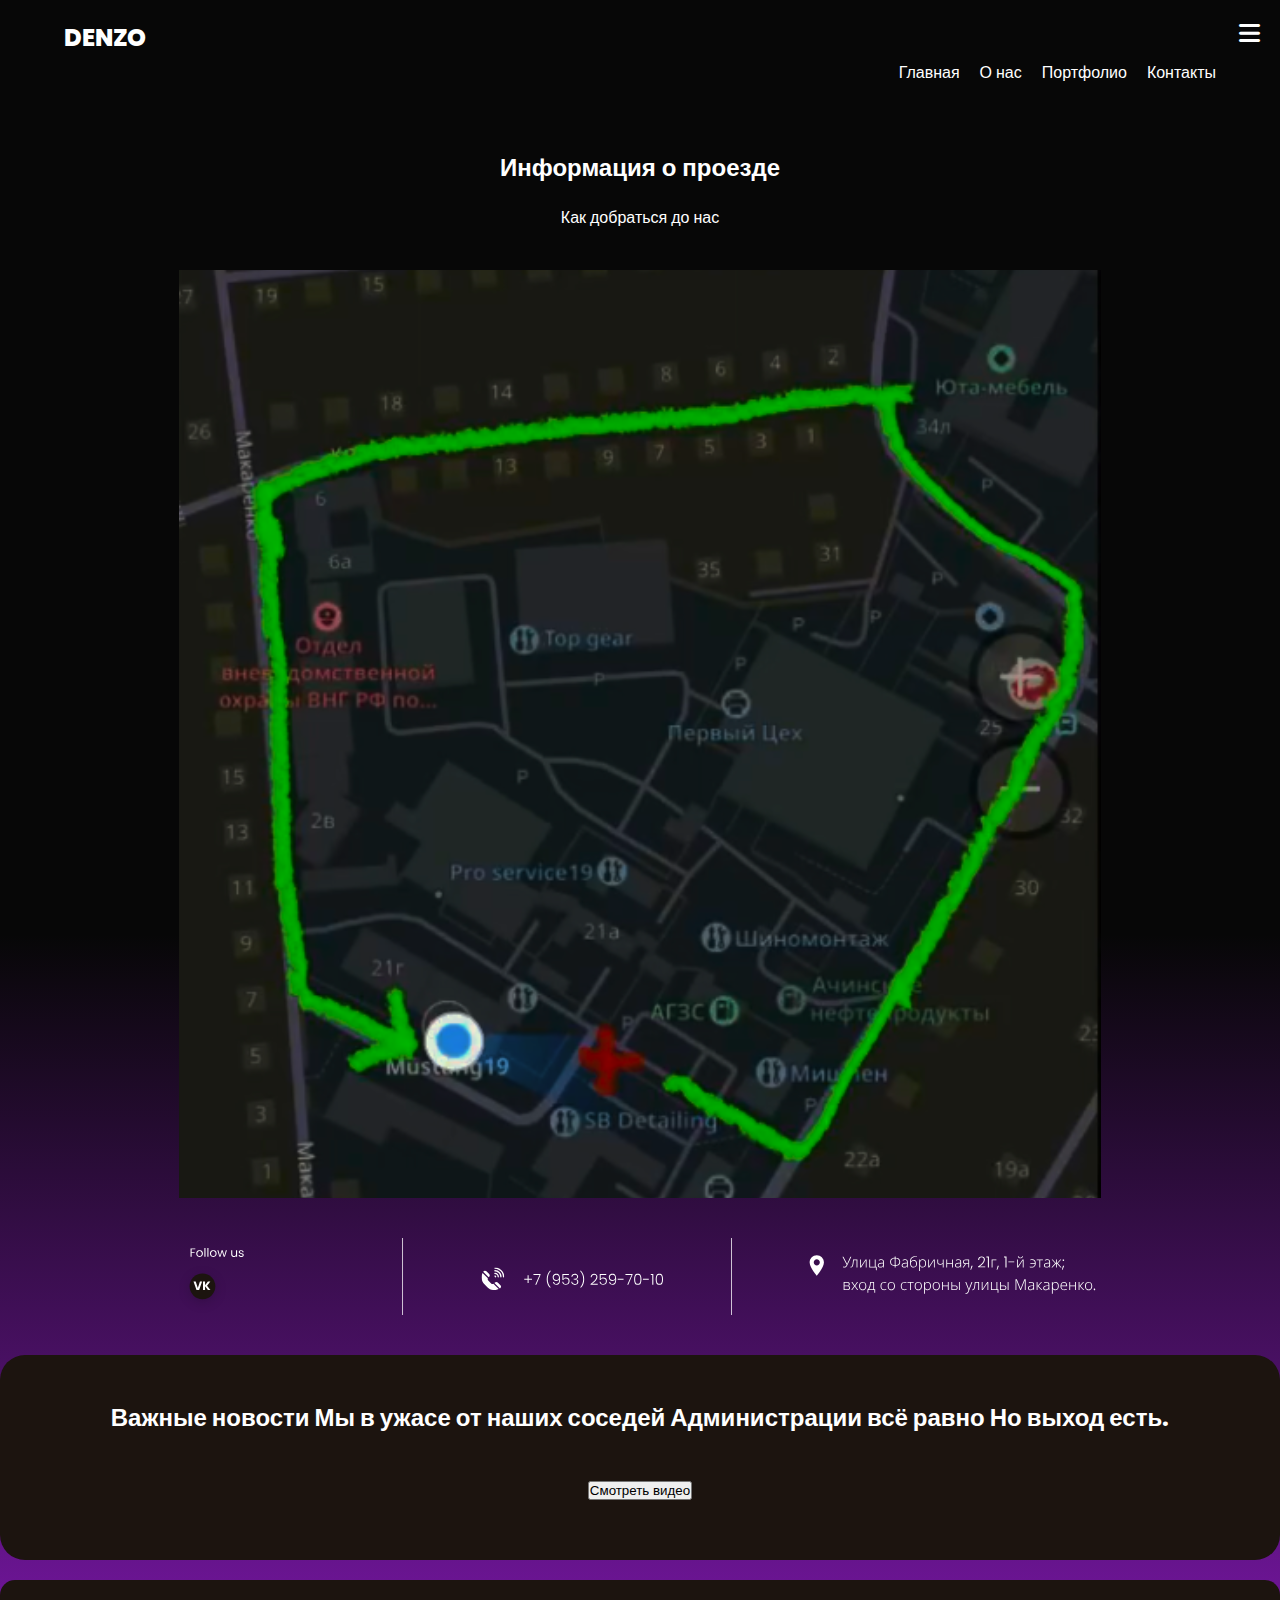
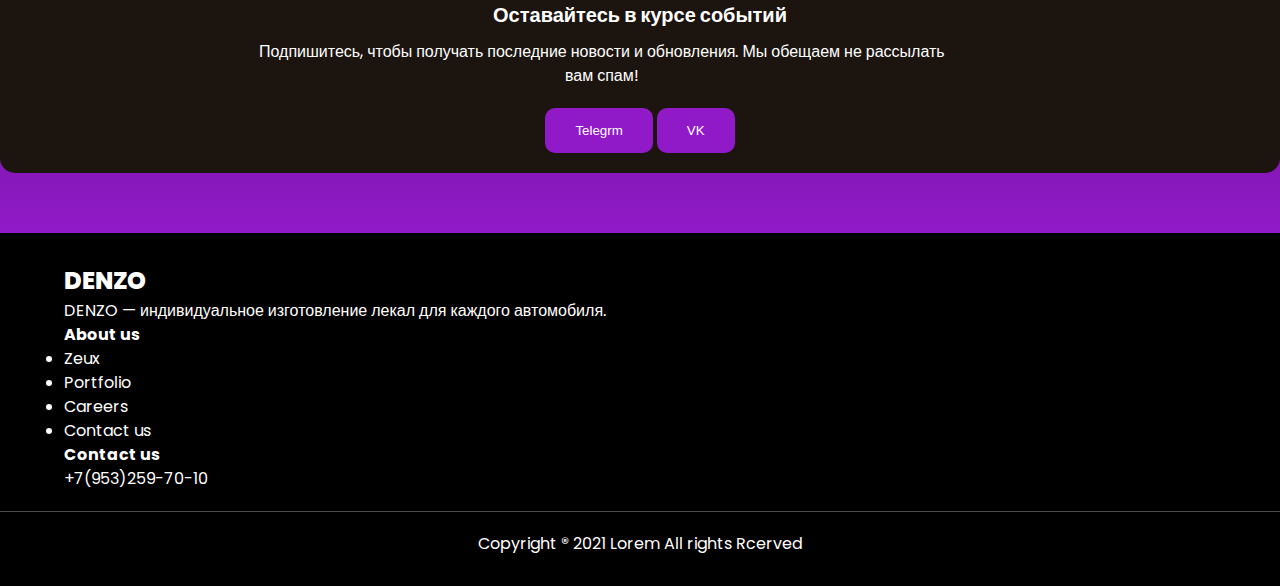
<file: contact.html>
<!DOCTYPE html>
<html lang="en">

<head>
     <meta charset="UTF-8">
    <meta name="viewport" content="width=device-width, initial-scale=1.0">
    <title>DENZO</title>
    <link rel="stylesheet" href="main.css">
    <link rel="stylesheet" href="https://cdnjs.cloudflare.com/ajax/libs/font-awesome/6.0.0/css/all.min.css" integrity="sha512-9usAa10IRO0HhonpyAIVpjrylPvoDwiPUiKdWk5t3PyolY1cOd4DSE0Ga+ri4AuTroPR5aQvXU9xC6qOPnzFeg==" crossorigin="anonymous" referrerpolicy="no-referrer" />
</head>
<body>
    <div class="wapper">
        <header>
            <div class="container">
                <a href="#" class="Logo">DENZO</a>
                <nav>
                    <ul>
                       <li><a href="/index.html">Главная</a></li>
                       <li><a href="/about.html">О нас</a></li>
                       <li><a href="/portfolio.html">Портфолио</a></li>
                       <li><a href="/contact.html">Контакты</a></li>
                    </ul>
                </nav>

                <div class="menu-container">
                    <button class="menu-button">
                        <i class="fas fa-bars"></i> <!-- Иконка меню -->
                    </button>
                    <div class="menu-dropdown">
                        <a href="/index.html">
                            <i class="fas fa-home"></i> Главная
                        </a>
                        <a href="/about.html">
                            <i class="fas fa-info-circle"></i> О нас
                        </a>
                        <a href="/portfolio.html">
                            <i class="fas fa-camera"></i> Портфолио
                        </a>
                        <a href="/contact.html">
                            <i class="fas fa-envelope"></i> Контакты
                        </a>
                    </div>
                </div>

            </div>
        </header>
        <script src="script.js"></script>


        <div class="contact container">
            <h1>Информация о проезде</h1>
            <p>Как добраться до нас</p>
            <img src="img/Rectangle 277.svg" alt="">
            <div class="img">
                <img src="img/Group 115.svg" alt="">
            </div>
        </div>

        <div class="conteiner videou">
            <h3>Важные новости
            Мы в ужасе от наших соседей
            Администрации всё равно
            Но выход есть.</h3>
            <Button class="btn"><a href="https://vk.com/wall-159672724_2592">Смотреть видео</a></Button>
        </div>

        <div class="conteiner email">
            <div class="block">
                <div>
                    <h4>Оставайтесь в курсе событий</h4>
                    <p>Подпишитесь, чтобы получать последние новости и обновления.
                    Мы обещаем не рассылать вам спам!</p>
                </div>
                <div>
                    <Button class="btn"><a href="https://t.me/DENZO_3D_EVA">Telegrm</a></Button>
                    <Button class="btn"><a href="https://t.me/DENZO_3D_EVA">VK</a></Button>
                </div>
            </div>
        </div>
    </div>

    <footer>
        <div class="block container">
            <div>
                <span class="logo">DENZO</span>
                <p>DENZO — индивидуальное изготовление лекал для каждого автомобиля. </p>
            </div>
            <div>
                <h4>About us</h4>
                <ul>
                    <li>Zeux</li>
                    <li>Portfolio</li>
                    <li>Careers</li>    
                    <li>Contact us</li>
            </div>
            <div>
                <h4>Contact us</h4>
                <p>+7(953)259-70-10</p>
            </div>
        </div>
        <hr>
        <p>Copyright ® 2021 Lorem All rights Rcerved</p>
    </footer>
</body>
</html>
</file>
<file: main.css>
/* Общие стили */
@import url('https://fonts.googleapis.com/css2?family=Poppins:wght@500;700;800&display=swap');

* {
    margin: 0;
    padding: 0;
    box-sizing: border-box; /* Важно для адаптивности */
}

body {
    font-family: "Poppins", sans-serif;
    font-weight: 400;
    color: #fff;
    font-size: 16px;
    line-height: 1.5;
}

a {
    text-decoration: none;
    color: inherit;
}

img {
    max-width: 100%;
    height: auto;
    display: block;
}

.wapper {
    background: linear-gradient(180deg, rgba(7, 7, 7, 1) 51%, rgba(144, 26, 199, 1) 100%);
    width: 100%;
    overflow-x: hidden;
}

.container {
    width: 90%; /* Адаптивный контейнер */
    margin: 0 auto;
    max-width: 1400px; /* Ограничение максимальной ширины */
}

header {
    padding: 20px 0;
    display: flex;
    align-items: center;
    justify-content: space-between;
    position: relative; /*  */
}

header .Logo {
    text-transform: uppercase;
    font-size: 24px;
    font-weight: 800;
}

/* === Меню === */

.menu-container {
    position: absolute;
    top: 20px;
    right: 20px; /* Или left: 20px; для левого угла */
    z-index: 10;
}

.menu-button {
    background: transparent;
    color: white;
    border: none;
    cursor: pointer;
    font-size: 24px;
    padding: 0;
}

.menu-dropdown {
    display: none;
    position: absolute;
    top: 100%;
    right: 0;
    background-color: #333;
    border-radius: 5px;
    box-shadow: 0px 4px 8px rgba(0, 0, 0, 0.2);
    min-width: 200px;
    text-align: left;
    z-index: 10;
}

.menu-dropdown a {
    color: white;
    padding: 10px 15px;
    display: block;
    text-decoration: none;
    transition: background-color 0.3s ease;
    border-bottom: 1px solid #555;
}

.menu-dropdown a:last-child {
    border-bottom: none;
}

.menu-dropdown a:hover {
    background-color: #555;
}

.menu-dropdown a i {
    margin-right: 8px;
    width: 1.2em;
    display: inline-block;
    text-align: center;
}

/* Класс для отображения/скрытия (JS) */
.show {
    display: block !important;
}

/* Адаптация для мобильных устройств (уже должна быть в вашем файле, проверьте и скорректируйте) */
@media (max-width: 768px) {
    .menu-container {
        top: 10px; /* Меньший отступ сверху на мобильных */
        right: 10px; /* Меньший отступ справа на мобильных */
        /* Для левого угла
        left: 10px; !* Меньший отступ слева на мобильных *!*/
    }

    .menu-button {
        font-size: 24px; /* Размер иконки на мобильных */
    }

    .menu-dropdown {
        right: 0; /* Растягиваем на всю ширину экрана */

    }

    .menu-dropdown a {
        padding: 12px;
        text-align: left; /* Выравнивание текста меню по левому краю */
    }
}

/* Шапка */
header {
    padding: 20px 0;
    display: flex;
    align-items: center;
    justify-content: space-between;
}

header .Logo,
footer .block .logo {
    text-transform: uppercase;
    font-size: 24px;
    font-weight: 800;
}

header nav {
    width: auto; /* Убираем фиксированную ширину */
}

header nav ul {
    list-style: none;
    display: flex;
    justify-content: flex-end; /* Выравниваем по правому краю */
    align-items: center;
    z-index: 2;
    position: relative;
}

header nav ul li {
    margin-left: 20px;
}

header nav Li a {
    color: #fff;
    display: block; /* Чтобы ссылки занимали всю область li */
    padding: 5px 0;
}

header nav ul Li.active::after {
    content: '';
    display: block;
    width: 30px;
    height: 3px;
    background: #901AC7;
    border-radius: 10px;
    position: relative;
    top: 5px;
    left: 0;
}

header nav Li:not(.active):not(.btn) a:hover {
    border-bottom: 3px solid #901AC7;
}

header nav ul Li.btn a,
.email .block button {
    background: #901AC7;
    padding: 8px 16px;
    border-radius: 5px;
    transition: all 0.3s ease;
    color: #fff;
    display: inline-block;
}

header nav ul Li.btn a:hover,
.email .block button:hover {
    background: #5A0E7D;
}


/* Hero Section */
.hero {
    padding-bottom: 50px;
    position: relative;
    z-index: 1;
    display: flex;
    flex-direction: column;
    align-items: center;
    text-align: center;
}

.hero--info {
    width: 100%;
    padding-top: 50px;
}

.hero--info h2 {
    color: #901AC7;
    font-size: 18px;
    font-weight: 600;
}

.hero--info h1 {
    font-size: 32px;
    font-weight: 600;
    margin-bottom: 20px;
}

.hero-about .info .btn {
    background: linear-gradient(90deg, rgba(250, 131, 5, 1) 0%, rgba(251, 158, 60, 1) 100%);
    color: #fff;
    border-radius: 50px;
    padding: 12px 24px;
    border: 0;
    transition: all 0.3s ease;
    font-size: 16px;
}

.hero-about .info .btn:hover {
    cursor: pointer;
    transform: scale(1.05);
}

.hero img {
    position: relative;
    top: auto;
    right: auto;
    margin-top: 30px;
}

/* Trending Section */
.trending {
    padding-top: 30px;
}

.trending h3 {
    font-weight: 600;
    font-size: 24px;
    text-align: center;
}

.trending .see-all:hover,
.projects .see-all:hover {
    transform: scale(1.05)
}

.trending .games {
    display: flex;
    flex-wrap: wrap;
    justify-content: center;
    padding: 30px 0;
}

.trending .games > * {
    width: 45%;
    margin: 10px;
}

.trending .games span {
    display: block;
    text-align: center;
    margin-top: 10px;
}

.trending .games span img {
    position: relative;
    top: 3px;
    margin-right: 5px;
}

/* Big Text Section */
.big-text {
    padding: 30px 0;
    font-size: 24px;
    font-weight: 600;
    text-align: center;
    width: 90%;
    margin: 0 auto;
}

/* Banner Section */
.banner {
    padding: 40px 0;
    text-align: center;
}

.banner h3 {
    font-size: 24px;
    font-weight: 600;
    margin-bottom: 20px;
}

.banner p {
    line-height: 1.6;
    margin-bottom: 20px;
    width: 90%;
    margin: 0 auto 20px;
}

/* Features Section */
.features {
    background: url('/img/Group 1321.svg') no-repeat center center fixed;
    background-size: cover;
    padding: 40px 0;
}

.features h3 {
    font-size: 24px;
    margin-bottom: 15px;
    text-align: center;
    width: 90%;
    margin: 0 auto;
}

.features p {
    margin-bottom: 20px;
    text-align: center;
    width: 90%;
    margin: 0 auto;
}

.features .info {
    display: flex;
    flex-wrap: wrap;
    justify-content: center;
}

.features .info .block {
    text-align: center;
    width: 45%;
    margin: 20px 2%;
}

.features .info .block img {
    margin-bottom: 15px;
}

/* Projects Section */
.projects {
    padding: 50px 0;
}

.projects h3 {
    font-size: 24px;
    text-align: center;
}

.projects p {
    margin: 15px 0;
    text-align: center;
}

.projects image {
    display: flex;
    flex-wrap: wrap;
    justify-content: space-around;
    margin-bottom: 30px;

}

/* Email Section */
.email {
    padding-bottom: 60px;
}

.email h3 {
    margin-top: 30px;
    font-size: 24px;
    text-align: center;
}

.email .block {
    background: #1C140F;
    margin-top: 20px;
    border-radius: 15px;
    padding: 20px 3%;
    display: flex;
    flex-direction: column;
    align-items: center;
}

.email .block h4 {
    font-size: 20px;
    text-align: center;
    margin-bottom: 10px;
}

.email .block p {
    width: 90%;
    text-align: center;
    margin-bottom: 20px;
}

.email .block input {
    background: #fff;
    outline: none;
    border: 0;
    border-radius: 10px;
    width: 90%;
    font-family: "Poppins", sans-serif;
    font-weight: 400;
    padding: 15px;
    margin-bottom: 10px;
}

.email .block input::placeholder {
    color: #898989;
}

.email .block button {
    cursor: pointer;
    border: 0;
    padding: 15px 30px;
    border-radius: 10px;
    color: #fff;
}

/* About Page */
.hero-about .info {
    position: relative;
    text-align: center;
}

.hero-about .info {
    width: 90%;
    margin: 0 auto;
    padding: 100px 0;
}

.hero-about .info h1 {
    margin-bottom: 10px;
    font-size: 18px;
    font-weight: 600;
    color: #901AC7;
}

.hero-about .info p {
    font-size: 32px;
    font-weight: 600;
    padding: 15px;
}

.hero-about .info .btn {
    margin-top: 20px;
}

.hero-about img {
    position: relative;
    right: auto;
    top: auto;
    margin-top: 30px;
}

/* Work Section */
.work {
    padding: 40px 0;
}

.work h2 {
    font-size: 20px;
    margin-bottom: 20px;
    text-align: center;
}

.work .blocks {
    display: flex;
    flex-direction: column;
}

.work .blocks .block {
    width: 90%;
    margin: 0 auto 20px;
    border-radius: 25px;
    padding: 20px;
    background: #1C140F;
}

.work .blocks .block p {
    font-size: 16px;
    margin: 15px 0;
}

.work .blocks .block .badge {
    border-radius: 7px;
    padding: 8px 16px;
}

/* Portfolio Page */
.hero-portfolio h1 {
    font-size: 24px;
    font-weight: 600;
    text-align: center;
    margin-bottom: 20px;
    margin-top: 40px;
}

.hero-portfolio p {
    text-align: center;
}

.hero-portfolio img {
    margin: 40px auto;
    width: 80%;
}

.void .blocks {
    display: flex;
    flex-direction: column;
}

.void .blocks .block {
    width: 90%;
    margin: 0 auto 20px;
    border-radius: 25px;
    padding: 20px;
    background: #33033f;
}

.void .blocks .block h1 {
    font-size: 24px;
    text-align: center;
}

.void .blocks .block p {
    font-size: 16px;
    margin: 15px 0;
}

.void img {
    margin: 20px auto;
    width: 80%;
    border-radius: 25px;
}

/* blockse */
.void .blockse {
    display: flex;
    flex-direction: column;
    margin-top: 20px;
}

.void .blockse .block {
    width: 90%;
    margin: 0 auto 20px;
    border-radius: 25px;
    padding: 15px;
    background: #5a0e6d;
}

.void .blockse .block h1 {
    font-size: 24px;
    text-align: center;
}

.void .blockse .block p {
    font-size: 16px;
    margin: 15px 0;
}

/* blocksa */
.void .blocksa {
    display: flex;
    flex-direction: column;
    margin-top: 20px;
}

.void .blocksa .block {
    width: 90%;
    margin: 0 auto 20px;
    border-radius: 25px;
    padding: 15px;
    background: #7f1599;
}

.void .blocksa .block h1 {
    font-size: 24px;
    text-align: center;
}

.void .blocksa .block p {
    font-size: 16px;
    margin: 15px 0;
}

/* Video Section */
.video .text h3 {
    font-size: 28px;
    text-align: center;
    width: 90%;
    margin: 0 auto;
}

.video button {
    padding: 15px 30px;
    margin: 40px auto;
    display: block;
}

/* Contact Page */
.contact h1 {
    font-size: 24px;
    font-weight: 600;
    text-align: center;
    margin-bottom: 20px;
    margin-top: 40px;
}

.contact p {
    text-align: center;
}

.contact img {
    margin: 40px auto;
    width: 80%;
}

.contact .img img {
    margin: 40px auto;
    width: 80%;
}

.videou {
    background: #1C140F;
    padding: 30px 0;
    border-radius: 25px;
    text-align: center;
}

.videou h3 {
    font-size: 24px;
    padding: 15px;
}

.videou button {
    margin: 30px auto;
}

/* Footer */
footer {
    background: #000;
    padding: 30px 0;
}

footer .block {
    display: flex;
    flex-direction: column;
}

footer .blocks p {
    width: 90%;
    margin: 10px 0;
}

footer .blocks h4 {
    font-weight: 500;
    font-size: 16px;
}

footer .blocks ul {
    list-style: none;
    padding: 0;
}

footer .blocks ul li {
    margin-top: 5px;
    opacity: 0.8;
}

footer hr {
    margin: 20px 0;
    border: 0;
    height: 0.6px;
    background: #4b4a4a;
}

footer > p {
    text-align: center;
}

/*Медиа-запросы для адаптации под разные экраны*/

/*Для экранов меньше 768px (большинство телефонов)*/
@media (max-width: 768px) {
    .container {
        width: 100%;
        padding: 0 15px;
    }

    header {
        padding: 10px 0;
    }

    header .Logo {
        font-size: 24px;
    }

    header nav {
        display: none; /* Скрываем навигацию по умолчанию */
        position: absolute;
        top: 60px;
        left: 0;
        width: 100%;
        background-color: rgba(7, 7, 7, 0.9);
        padding: 20px;
        text-align: center;
    }

    header nav ul {
        flex-direction: column;
    }

    header nav ul li {
        margin: 10px 0;
    }

    header nav ul Li.active::after {
        display: none; /* Убираем индикатор активной ссылки */
    }

    /* Добавляем кнопку для открытия меню */
    .menu-toggle {
        display: block;
        cursor: pointer;
        font-size: 24px;
        color: #fff;
    }

    .hero--info h1 {
        font-size: 36px;
    }

    .big-text {
        font-size: 28px;
    }

    .email .block {
        flex-direction: column;
        text-align: center;
    }

    .email .block h4,
    .email .block p {
        width: 100%;
    }

    .email .block input {
        width: 100%;
        margin-bottom: 10px;
        text-align: center;
    }

    .email .block button {
        width: auto;
    }

    .work .blocks {
        flex-direction: column;
    }

    .work .blocks .block {
        width: 100%;
        margin-bottom: 20px;
    }

    footer .block {
        flex-direction: column;
        text-align: center;
    }

    footer .blocks p {
        width: 100%;
    }
}

/* Для экранов от 768px до 992px (планшеты) */
@media (min-width: 768px) and (max-width: 992px) {
    .container {
        width: 95%;
    }

    .hero--info h1 {
        font-size: 42px;
    }

    .big-text {
        font-size: 32px;
    }

    .email .block {
        flex-direction: row;
        align-items: center;
        text-align: left;
    }

    .email .block h4,
    .email .block p {
        width: 50%;
    }

    .email .block input {
        width: 50%;
        margin-bottom: 0;
    }
}
</file>
